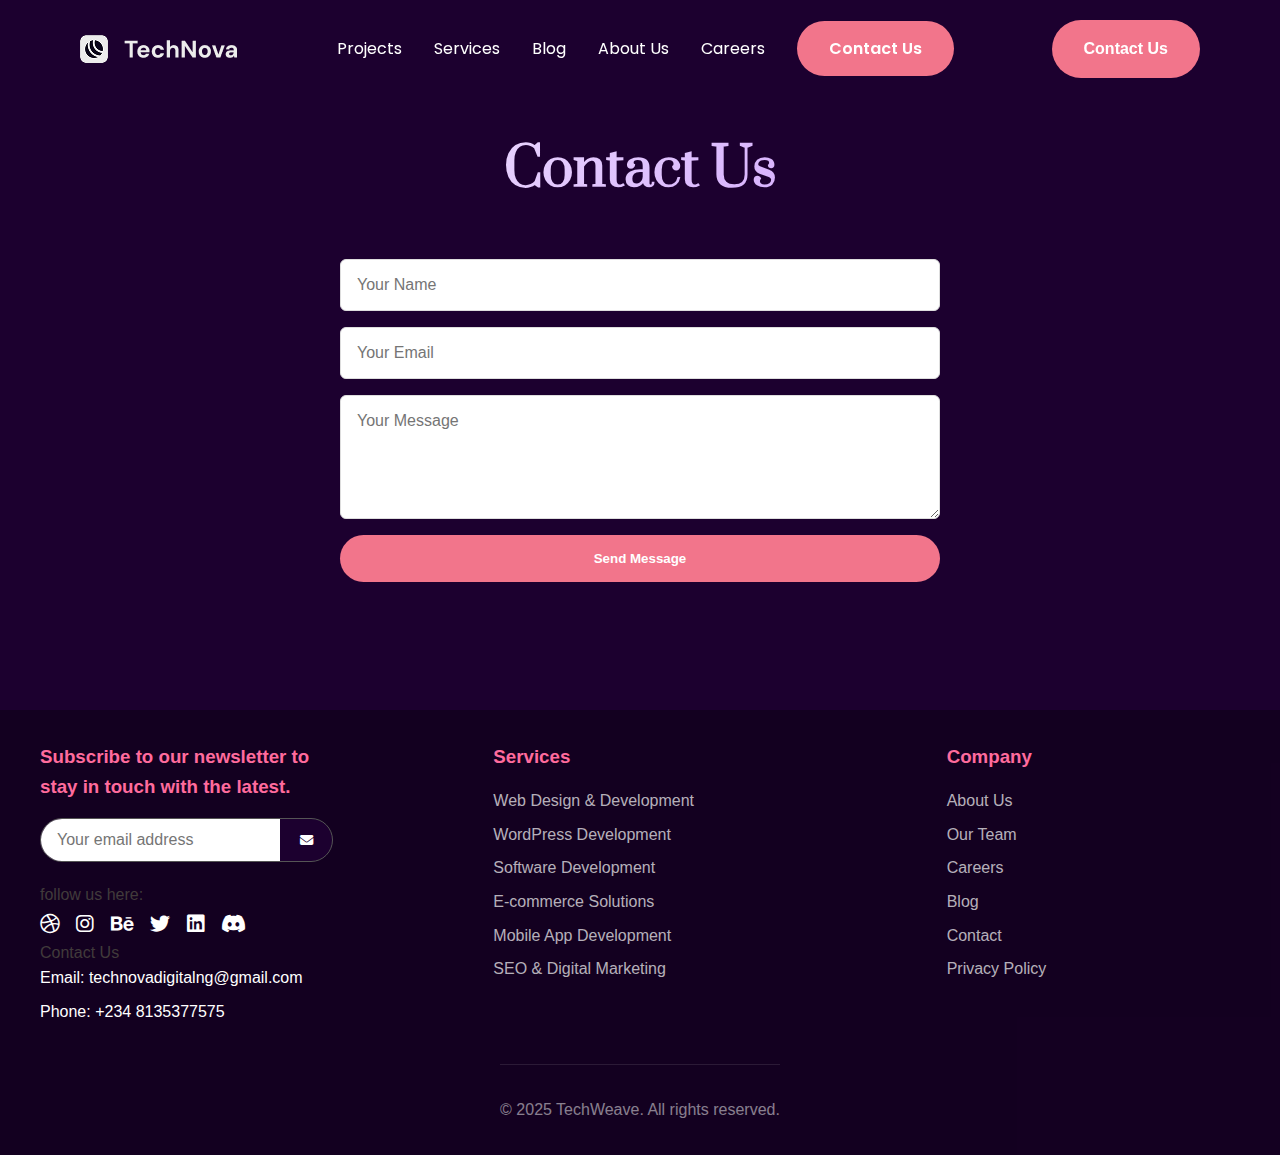
<file: contact.html>
<!DOCTYPE html>
<html lang="en">
<head>
  <meta charset="UTF-8">
  <meta name="viewport" content="width=device-width, initial-scale=1.0">
  <title>Contact Us</title>

  <link rel="preconnect" href="https://fonts.googleapis.com" />
    <link rel="preconnect" href="https://fonts.gstatic.com" crossorigin />
    <link
      href="https://fonts.googleapis.com/css2?family=Poppins:wght@400;600;700&display=swap"
      rel="stylesheet"
    />
    <link href="https://fonts.googleapis.com/css2?family=Playfair+Display:wght@400;700&display=swap" rel="stylesheet">
    <link href="https://fonts.googleapis.com/css2?family=Prata&display=swap" rel="stylesheet" />

    <link
    rel="stylesheet"
    href="https://cdnjs.cloudflare.com/ajax/libs/font-awesome/6.5.0/css/all.min.css"
  />

  <link rel="stylesheet" href="styles.css" />
  <link rel="stylesheet" href="contact.css">
</head>
<body>
  <!-- Header Section -->
    <header id="header">
        <div class="container nav-container">
            <div class="logo">
              <a href="index.html"> 
              <img
                  class="pageui"
                  src="assets/logomain.png"
                  alt="Project Screenshot"
                />
                </a>
            </div>
            
            <!-- Hamburger icon for mobile -->
            <div class="menu-toggle" id="menuToggle"><i class="fa-solid fa-bars"></i></div>
            
            <!-- Navigation and button wrapper -->
            <nav>
                <ul>
                    <li><a href="#projects">Projects</a></li>
                    <li><a href="#services">Services</a></li>
                    <li><a href="#blog">Blog</a></li>
                    <li><a href="#about">About Us</a></li>
                    <li><a href="#careers">Careers</a></li>
                     <!-- mobile only -->
                    <li><a href="contact.html" class="cta-button" id="mobile-btn">Contact Us</a></li> <!-- mobile only -->
                </ul>
            </nav>

            <a href="contact.html" class="cta-button" id="menubutton">Contact Us</a>
        </div>
    </header>
<!-- contact us form -->
 <section id="contact" class="contact-section">


  <h2 class="section-title">Contact Us</h2>
  <form action="https://formspree.io/f/xjkroryr" method="POST" class="contact-form">
    <input type="text" name="name" placeholder="Your Name" required />
    <input type="email" name="email" placeholder="Your Email" required />
    <textarea name="message" placeholder="Your Message" rows="5" required></textarea>
    <button type="submit" class="cta-button">Send Message</button>
    <input type="hidden" name="_redirect" value="https://technovadigital.onrender.com/thank-you.html">
  </form>
</section>



    <footer class="footer">
      <div class="footer-content">
        <div class="footer-section" class="newsletter" >
          <h3>
            Subscribe to our newsletter to <br />stay in touch with the latest.
          </h3>
          <form class="newsletter-form">
            <input type="email" placeholder="Your email address" required />
            <button type="submit"><i class="fas fa-envelope"></i></button>
          </form>
          <div class="social-icons">
        <p>follow us here:</p>
        <a href="#"><i class="fab fa-dribbble"></i></a>
        <a href="#"><i class="fab fa-instagram"></i></a>
        <a href="#"><i class="fab fa-behance"></i></a>
        <a href="#"><i class="fab fa-twitter"></i></a>
        <a href="#"><i class="fab fa-linkedin"></i></a>
        <a href="#"><i class="fab fa-discord"></i></a>
           </div>

            <div class="footer-section">
         <p class="sub-heading">Contact Us</p>
          <ul>
            <li>Email: technovadigitalng@gmail.com</li>
            <li>Phone: +234 8135377575</li>
          </ul>
        </div>
        </div>

        <div class="footer-section">
          <h3>Services</h3>
          <ul>
            <li><a href="#">Web Design & Development</a></li>
            <li><a href="#">WordPress Development</a></li>
            <li><a href="#">Software Development</a></li>
            <li><a href="#">E-commerce Solutions</a></li>
            <li><a href="#">Mobile App Development</a></li>
            <li><a href="#">SEO & Digital Marketing</a></li>
          </ul>
        </div>

        <div class="footer-section">
          <h3>Company</h3>
          <ul>
            <li><a href="#">About Us</a></li>
            <li><a href="#">Our Team</a></li>
            <li><a href="#">Careers</a></li>
            <li><a href="#">Blog</a></li>
            <li><a href="#">Contact</a></li>
            <li><a href="#">Privacy Policy</a></li>
          </ul>
        </div>
      </div>

      <div class="footer-bottom">
        <p>&copy; 2025 TechWeave. All rights reserved.</p>
      </div>
    </footer>

    <script src="script.js"></script>
</body>
</html>
</file>
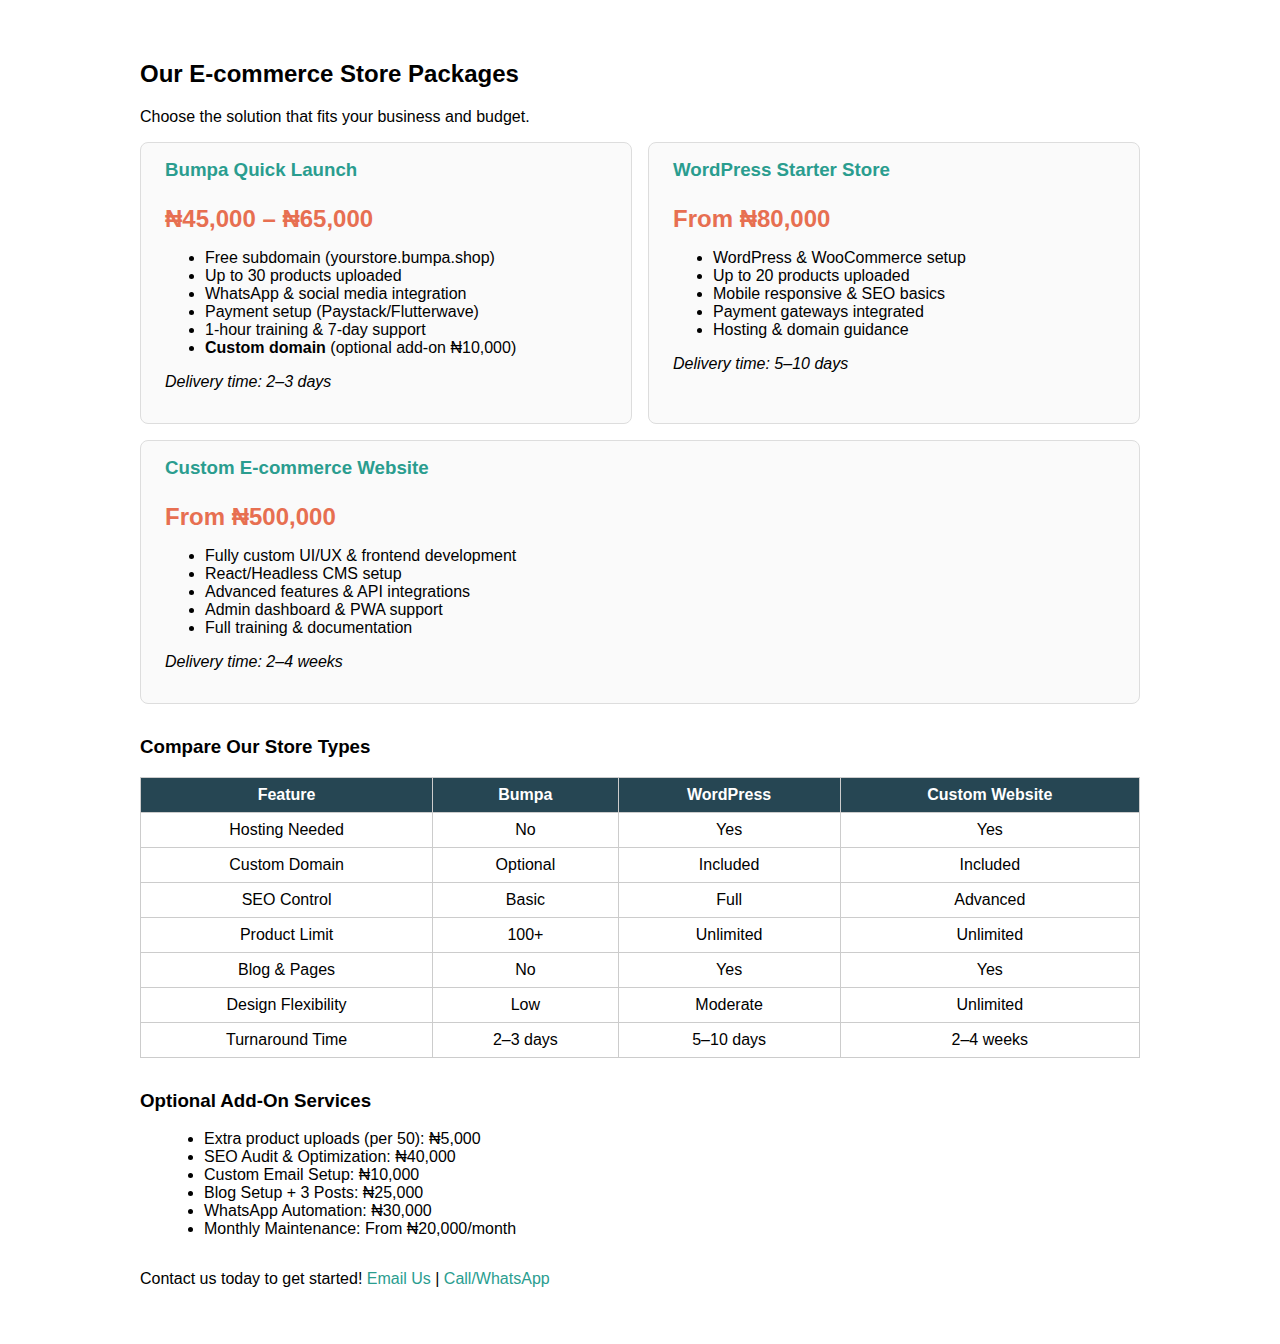
<file: pricing.html>
<!DOCTYPE html>
<html lang="en">
<head>
  <meta charset="UTF-8">
  <meta name="viewport" content="width=device-width, initial-scale=1.0">
  <link rel="stylesheet" href="price.css">
  <title>Document</title>
</head>
<body>
  <section id="pricing" class="pricing-section">
  <h2>Our E-commerce Store Packages</h2>
  <p>Choose the solution that fits your business and budget.</p>

  <!-- Pricing Table -->
  <div class="pricing-cards">

    <!-- Bumpa Package -->
    <article class="pricing-card bumpa">
      <h3>Bumpa Quick Launch</h3>
      <p class="price">₦45,000 – ₦65,000</p>
      <ul>
        <li>Free subdomain (yourstore.bumpa.shop)</li>
        <li>Up to 30 products uploaded</li>
        <li>WhatsApp & social media integration</li>
        <li>Payment setup (Paystack/Flutterwave)</li>
        <li>1-hour training & 7-day support</li>
        <li><strong>Custom domain</strong> (optional add-on ₦10,000)</li>
      </ul>
      <p><em>Delivery time: 2–3 days</em></p>
    </article>

    <!-- WordPress Starter Package -->
    <article class="pricing-card wordpress-starter">
      <h3>WordPress Starter Store</h3>
      <p class="price">From ₦80,000</p>
      <ul>
        <li>WordPress & WooCommerce setup</li>
        <li>Up to 20 products uploaded</li>
        <li>Mobile responsive & SEO basics</li>
        <li>Payment gateways integrated</li>
        <li>Hosting & domain guidance</li>
      </ul>
      <p><em>Delivery time: 5–10 days</em></p>
    </article>

    <!-- Custom Website Package -->
    <article class="pricing-card custom-site">
      <h3>Custom E-commerce Website</h3>
      <p class="price">From ₦500,000</p>
      <ul>
        <li>Fully custom UI/UX & frontend development</li>
        <li>React/Headless CMS setup</li>
        <li>Advanced features & API integrations</li>
        <li>Admin dashboard & PWA support</li>
        <li>Full training & documentation</li>
      </ul>
      <p><em>Delivery time: 2–4 weeks</em></p>
    </article>
  </div>

  <!-- Comparison Table -->
  <h3>Compare Our Store Types</h3>
  <table class="comparison-table">
    <thead>
      <tr>
        <th>Feature</th>
        <th>Bumpa</th>
        <th>WordPress</th>
        <th>Custom Website</th>
      </tr>
    </thead>
    <tbody>
      <tr><td>Hosting Needed</td><td>No</td><td>Yes</td><td>Yes</td></tr>
      <tr><td>Custom Domain</td><td>Optional</td><td>Included</td><td>Included</td></tr>
      <tr><td>SEO Control</td><td>Basic</td><td>Full</td><td>Advanced</td></tr>
      <tr><td>Product Limit</td><td>100+</td><td>Unlimited</td><td>Unlimited</td></tr>
      <tr><td>Blog & Pages</td><td>No</td><td>Yes</td><td>Yes</td></tr>
      <tr><td>Design Flexibility</td><td>Low</td><td>Moderate</td><td>Unlimited</td></tr>
      <tr><td>Turnaround Time</td><td>2–3 days</td><td>5–10 days</td><td>2–4 weeks</td></tr>
    </tbody>
  </table>

  <!-- Add-ons -->
  <h3>Optional Add-On Services</h3>
  <ul class="addons-list">
    <li>Extra product uploads (per 50): ₦5,000</li>
    <li>SEO Audit & Optimization: ₦40,000</li>
    <li>Custom Email Setup: ₦10,000</li>
    <li>Blog Setup + 3 Posts: ₦25,000</li>
    <li>WhatsApp Automation: ₦30,000</li>
    <li>Monthly Maintenance: From ₦20,000/month</li>
  </ul>

  <p>Contact us today to get started! <a href="mailto:yourname@email.com">Email Us</a> | <a href="tel:+234XXX">Call/WhatsApp</a></p>
</section>

</body>
</html>
</file>
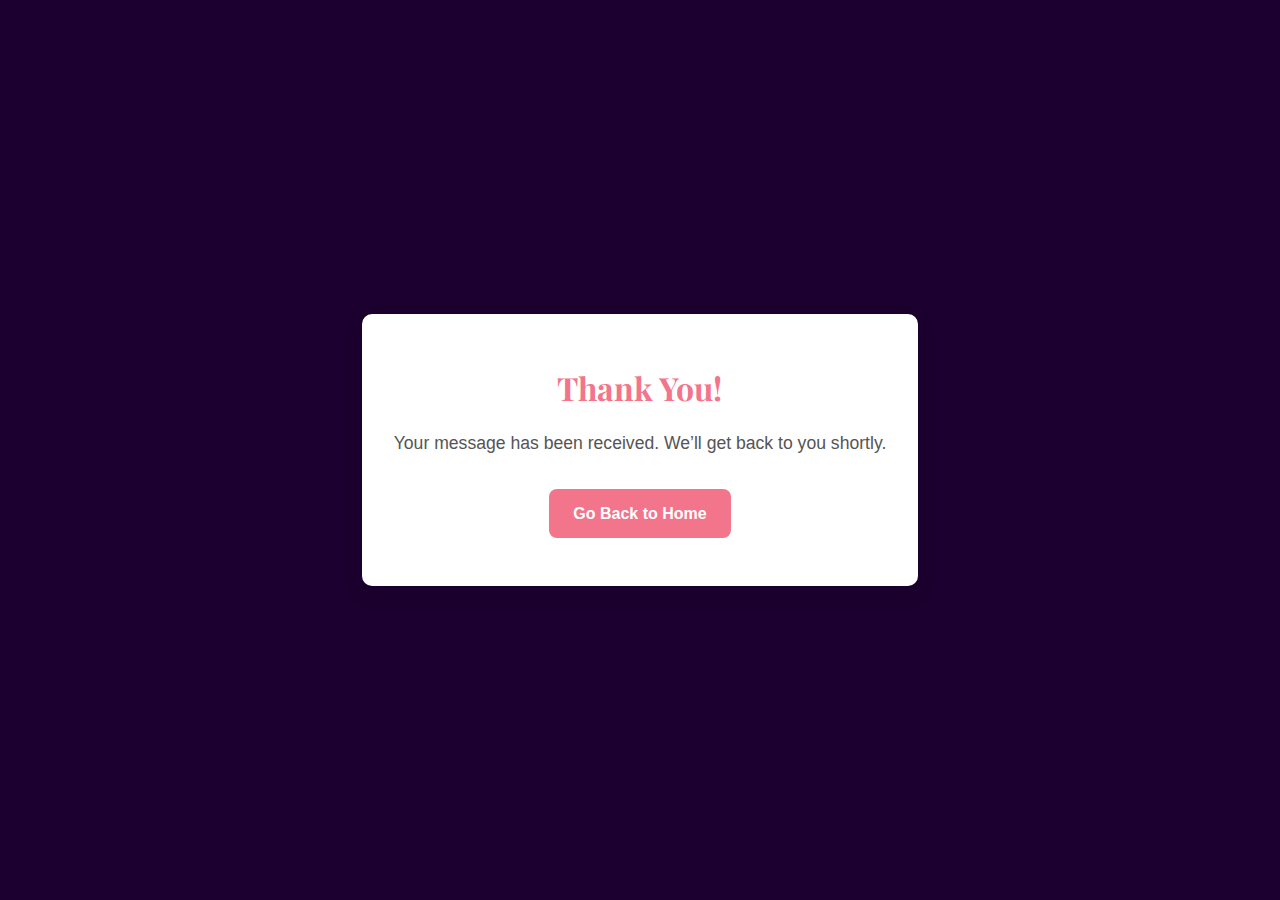
<file: thank-you.html>
<!DOCTYPE html>
<html lang="en">
<head>
  <meta charset="UTF-8" />
  <meta name="viewport" content="width=device-width, initial-scale=1.0" />
  <title>Thank You</title>
  <link rel="preconnect" href="https://fonts.googleapis.com" />
    <link rel="preconnect" href="https://fonts.gstatic.com" crossorigin />
    <link
      href="https://fonts.googleapis.com/css2?family=Poppins:wght@400;600;700&display=swap"
      rel="stylesheet"
    />
    <link href="https://fonts.googleapis.com/css2?family=Playfair+Display:wght@400;700&display=swap" rel="stylesheet">
    <link href="https://fonts.googleapis.com/css2?family=Prata&display=swap" rel="stylesheet" />
   <link rel="stylesheet" href="styles.css" />
  <style>
    body {
      font-family: 'Segoe UI', sans-serif;
      background-color: #1c002f;
      display: flex;
      justify-content: center;
      align-items: center;
      height: 100vh;
      margin: 0;
      text-align: center;
    }

    .thank-you-container {
      background: #fff;
      padding: 3rem 2rem;
      margin: 0px 0.5rem;
      border-radius: 10px;
      box-shadow: 0 8px 20px rgba(0, 0, 0, 0.1);
    }

    .thank-you-container h1 {
      color: #f2758b;
      margin-bottom: 1rem;
    }

    .thank-you-container p {
      font-size: 1.1rem;
      color: #555;
    }

    .thank-you-container a {
      display: inline-block;
      margin-top: 2rem;
      padding: 0.75rem 1.5rem;
      text-decoration: none;
      border-radius: 8px;
      transition: background-color 0.3s ease;
    }

    .thank-you-container a:hover {
      background-color: #A85E60;
    }
  </style>
</head>
<body>
  <div class="thank-you-container">
    <h1>Thank You!</h1>
    <p>Your message has been received. We’ll get back to you shortly.</p>
    <!-- <a href="/">Go Back to Home</a> -->
    <a href="index.html" class="cta-button">Go Back to Home</a>

  </div>
</body>
</html>
</file>
<file: styles.css>
* {
  margin: 0;
  padding: 0;
  box-sizing: border-box;
  font-family: "Inter", sans-serif;
}

body {
  font-family: "Inter", sans-serif;
  background: #1c002f;
  color: white;
  line-height: 1.6;
  overflow-x: hidden;
}

h1 {
  font-family: "Playfair Display", serif;
  
}

h2 {
  font-family: 'Prata', serif;
  font-size: 52px;
}

/* Header Styles */
header {
  padding: 20px 0;
  position: fixed;
  top: 0;
  width: 100%;
  background: transparent;
  transition: all 0.4s ease;
  z-index: 1000;
  backdrop-filter: blur(0px);
}

/* Header when scrolled */
header.scrolled {
  background-color: #100519;
  backdrop-filter: blur(10px);
  box-shadow: 0 2px 20px rgba(0, 0, 0, 0.3);
  padding: 15px 0;
}

/* Base styles */
.menu-toggle {
  display: none;
  font-size: 1.5rem;
  cursor: pointer;
  color: white;
}

.nav-container {
  display: flex;
  align-items: center;
  justify-content: space-between;
  width: 100%;
  padding: 0px 100px;
}

.logo {
  font-family: "DM Sans", sans-serif;
  font-size: 24px;
  font-weight: bold;
  color: #ffffff;
  display: flex;
  align-items: center;
  transition: all 0.3s ease;
}

.logo-icon {
  width: 32px;
  height: 32px;
  background: linear-gradient(135deg, #ec77ab 0%, #7873f5 100%);
  border-radius: 5px;
  margin-right: 10px;
  transition: all 0.3s ease;
}

header.scrolled .logo-icon {
  box-shadow: 0 0 15px rgba(236, 119, 171, 0.5);
}

nav ul {
  display: flex;
  list-style: none;
  gap: 2rem;
  margin: 0;
  padding: 0;
}

nav ul li a {
  font-family: "Poppins", sans-serif;
  text-decoration: none;
  color: #fff;
  font-weight: 400;
  transition: all 0.3s ease;
  position: relative;
}

nav ul li a::after {
  content: "";
  position: absolute;
  width: 0;
  height: 2px;
  bottom: -5px;
  left: 0;
  background: var(--Primary);
  transition: width 0.3s ease;
}

nav ul li a:hover {
  color: #f2758b;
}

nav ul li a:hover::after {
  width: 100%;
}

.cta-button {
  background: var(--Primary, #f2758b);
  color: white;
  padding: 16px 32px;
  border: none;
  border-radius: 60px;
  font-weight: 600;
  text-decoration: none;
  transition: transform 0.3s ease, box-shadow 0.3s ease;
}

.cta-button:hover {
  transform: translateY(-2px);
  box-shadow: 0 10px 25px rgba(255, 107, 157, 0.3);
}

/* Hero Section */
.hero {
  background: #1c002f;
  display: flex;
  flex-direction: column;
  align-items: center;
  justify-content: center;
  text-align: center;
  gap: 32px;
  margin: 148px 225px;
}

.hero-content h1 {
  background: var(--05, linear-gradient(90deg, #914ac8 24.5%, #f2758b 77.06%));
  font-family: "Playfair Display", serif;
  max-width: 973px;
  text-align: center;
  background-clip: text;
  /* font-family: "Nyght Serif"; */
  font-size: clamp(2.5rem, 6vw, 84px);
  line-height: 100.8px;
  -webkit-text-fill-color: transparent;
  margin-bottom: 20px;
}

.highlight {
  font-family: "Playfair Display", serif;
  color: #ffffff !important;
  font-weight: bold;
  transition: opacity 0.4s ease;
  -webkit-text-fill-color: #ffffff; /* For webkit browsers */
  background: none; 
}

.hero-content p {
  color: #ececec;
  margin-bottom: 50px;
  font-family: "DM Sans", sans-serif;
  font-size: 18px;
  font-style: normal;
  font-weight: 500;
  line-height: 150%;
}

/* Services Section */
.services {
  background-color: #100519;
  display: flex;
  flex-direction: column;
  align-items: center;
  justify-content: center;
  text-align: center;
  /* padding: 6rem 2rem; */
  gap: 10px;
  flex-wrap: wrap;
}

.semi-title {
  display: flex;
  padding: 16px 32px;
  justify-content: center;
  align-items: center;
  gap: 10px;
  border-radius: 40px;
  border: 1px solid #ececec;
}

.section-title {
  text-align: center;
  font-size: clamp(2.5rem, 6vw, 52px);
  font-weight: 700;
  margin-bottom: 3rem;
  background: linear-gradient(135deg, #ffffff, #c084fc);
  background-clip: text;
  -webkit-background-clip: text;
  -webkit-text-fill-color: transparent;
}

.services-grid {
  display: grid;
  grid-template-columns: repeat(auto-fit, minmax(300px, 1fr));
  gap: 2rem;
  margin-top: 3rem;
}

.service-card {
  background: rgba(255, 255, 255, 0.05);
  backdrop-filter: blur(10px);
  border: 1px solid rgba(255, 255, 255, 0.1);
  border-radius: 20px;
  padding: 2rem;
  text-align: center;
  transition: transform 0.3s ease, box-shadow 0.3s ease;
}

.service-card:hover {
  transform: translateY(-10px);
  box-shadow: 0 20px 40px rgba(255, 107, 157, 0.2);
}

.service-icon {
  width: 60px;
  height: 60px;
  background: linear-gradient(135deg, #ff6b9d, #c084fc);
  border-radius: 15px;
  margin: 0 auto 1.5rem;
  display: flex;
  align-items: center;
  justify-content: center;
  font-size: 1.5rem;
}

.service-card h3 {
  font-size: 1.25rem;
  font-weight: 600;
  margin-bottom: 1rem;
}

.service-card p {
  font-family: "DM Sans", sans-serif;
  color: rgba(255, 255, 255, 0.7);
}

/* servive card animation */
/* Animate service cards */
.service-card {
  opacity: 0;
  transform: translateY(30px);
  transition: opacity 0.6s ease, transform 0.6s ease;
}

.service-card.animate {
  opacity: 1;
  transform: translateY(10);
}

/* Animate section titles */
.section-title,
.semi-title,
.services p {
  opacity: 0;
  transform: translateY(40px);
  transition: opacity 0.8s ease, transform 1s ease;
}

.section-title.animate,
.semi-title.animate,
.services p.animate {
  opacity: 1;
  transform: translateY(0);
}

/* Tech Stack */
.tech-stack {
  /* padding: 6rem 2rem; */
  max-width: 1200px;
  margin: 0 auto;
  text-align: center;
  padding-top: 2rem;
}

.techstack-title {
  text-align: center;
  font-size: clamp(2.5rem, 6vw, 52px);
  font-weight: 700;
  margin-bottom: 3rem;
  background: linear-gradient(135deg, #ffffff, #c084fc);
  background-clip: text;
  -webkit-background-clip: text;
  -webkit-text-fill-color: transparent;
}

/* tech stack animation */
.tech-scroll-wrapper {
  overflow: hidden;
  padding: 0 2rem; /* Padding on both sides */
  /* padding: 6rem 8rem; */
}

.tech-grid-container {
  display: flex;
  margin: 6rem;
  animation: slideRight 50s linear infinite;
  gap: 6rem;

  width: max-content;
}

.tech-grid {
  display: flex;
  gap: 6rem;
  padding: 0 ;
}

.tech-logo img {
  width: auto;
  height: 100px;
}

@keyframes slideRight {
  0% {
    transform: translateX(calc(-100%));
  }
  100% {
    transform: translateX(calc(100%));
  }
}

/* Responsive design */
@media (max-width: 768px) {
  .tech-item {
    min-width: 120px;
    padding: 1.5rem;
  }

  .tech-logo {
    font-size: 2.5rem;
  }

  .tech-item p {
    font-size: 1rem;
  }
}

/* Additional content to show section behavior */
.content-section {
  height: 100vh;
  display: flex;
  align-items: center;
  justify-content: center;
  background: linear-gradient(135deg, #ff9a9e 0%, #fecfef 100%);
}

.content-section h2 {
  color: white;
  font-size: 3rem;
  text-shadow: 0 4px 8px rgba(0, 0, 0, 0.3);
}

/* Portfolio Section */
.portfolio {
  padding: 6rem 8rem;
  /* max-width: 1200px; */
  margin: 0 auto;
  background-color: 
  /* #ECECEC; */ #100519;
}

.portfolio p {
  text-align: center;
  color: rgba(255, 255, 255, 0.7);
  margin-bottom: 2rem;
}

.portfolio-grid {
  display: grid;
  grid-template-columns: repeat(auto-fit, minmax(350px, 1fr));
  gap: 2rem;
  margin-top: 3rem;
}

.portfolio-container {
  background-color: #1c002f;
  display: flex;
  flex-direction: column;
  border-radius: 10px;
  border: 1px solid #26033d;
  width: 100%;
  max-width: 500px;
  box-shadow: 0 2px 4px #26013e;
}

.portfolio-slide {
  width: 100%;
  height: 500px;
  overflow: hidden;
  border-radius: 0px;
  position: relative;
}

.portfolio-item {
  background: rgba(255, 255, 255, 0.05);
  border-radius: 10px 10px 0 0;
  overflow: hidden;
  transition: transform 0.3s ease;
  height: 100%;
  width: 100%;
}

.slide-track {
  display: flex;
  flex-direction: column;
  width: 100%;
  height: max-content;
  gap: 10px;
  /* No transition by default - immediate return to top */
  transition: none;
}

.portfolio-slide:hover .slide-track {
  transition: transform 8s linear;
  transform: translateY(calc(-100% + 500px));
}

.pageui {
  height: auto;
  width: 100%;
  flex-shrink: 0;
  object-fit: cover;
  display: block;
}

/* Content positioned below the image container */
.portfolio-content {
  padding: 5px;
  text-align: center;
}

.portfolio-content h3 {
  font-size: 1.2rem;
  color: white;
  margin: 0 0 0 0;
}


/* Process Section */
.process {
  padding: 4rem 2rem;           
  max-width: 1200px;
  margin: 0 auto;
}

.process p {
  text-align: center;
  color: rgba(255, 255, 255, 0.7);
  margin-bottom: 0;
}

.process-grid {
  display: grid;
  grid-template-columns: repeat(auto-fit, minmax(300px, 1fr));
  gap: 2rem;
  margin-top: 3rem;
}

.process-step {
  text-align: center;

  background: rgba(255, 255, 255, 0.05);
  backdrop-filter: blur(10px);
  border: 1px solid rgba(255, 255, 255, 0.1);
  border-radius: 20px;
  padding: 2rem;
  text-align: center;
  transition: transform 0.3s ease, box-shadow 0.3s ease;
}

.process-step:hover {
  transform: translateY(-10px);
  box-shadow: 0 20px 40px rgba(255, 107, 157, 0.2);
}

.step-number {
  font-size: 3rem;
  font-weight: 700;
  background: linear-gradient(135deg, #ff6b9d, #c084fc);
  background-clip: text;
  -webkit-background-clip: text;
  -webkit-text-fill-color: transparent;
  margin-bottom: 1rem;
}

.process-step h3 {
  font-size: 1.5rem;
  margin-bottom: 1rem;
}

.process-step p {
  color: rgba(255, 255, 255, 0.7);
}

/* Testimonials */
.testimonials {
  background-color: #100519;
  display: flex;
  flex-direction: column;
  align-items: center;
  justify-content: center;
  text-align: center;
  padding: 3rem 0;
  /* max-width: 800px;  */
  /* margin: 0 auto; */
  text-align: center;
  align-self: center;
}

.testimonial-card {
  background: rgba(255, 255, 255, 0.05);
  align-items: center;
  align-self: center;
  max-width: 800px;
  /* backdrop-filter: blur(10px); */
  /* border: 1px solid rgba(255, 255, 255, 0.1); */
  border-radius: 20px;
  padding: 2rem;
  margin-top: 2rem;
}

.testimonial-text {
  font-size: 1.1rem;
  font-style: italic;
  margin-bottom: 1.5rem;
  color: rgba(255, 255, 255, 0.9);
}

.client-info {
  display: flex;
  align-items: center;
  justify-content: center;
  gap: 1rem;
}

.client-avatar img {
  width: 100px;
  height: 100px;
  border-radius: 100%;
}

.client-details h4 {
  font-weight: 600;
}

.client-details p {
  color: rgba(255, 255, 255, 0.7);
  font-size: 0.9rem;
}

/* FAQ Section */
.faq {
  padding: 6rem 2rem;
  max-width: 800px;
  margin: 0 auto;
}

.faq-item {
  background: rgba(255, 255, 255, 0.05);
  border-radius: 15px;
  margin-bottom: 1rem;
  overflow: hidden;
}

.faq-question {
  padding: 1.5rem;
  cursor: pointer;
  display: flex;
  justify-content: space-between;
  align-items: center;
  transition: background 0.3s ease;
}

.faq-question:hover {
  background: rgba(255, 255, 255, 0.1);
}

.faq-answer {
  padding: 0 1.5rem 1.5rem;
  color: rgba(255, 255, 255, 0.7);
  display: none;
}

/* Footer */
.footer {
  display: flex;
  flex-direction: column;
  align-items: center;
  justify-content: center;
  background: rgba(0, 0, 0, 0.3);
  padding: 2rem;
  margin-top: 4rem;
  align-items: center;
}

.footer-content {
  max-width: 1200px;
  margin: 0 auto;
  display: grid;
  grid-template-columns: repeat(auto-fit, minmax(250px, 1fr));
  gap: 10rem;
}

/* newsletter footer */
.newsletter-form {
  background-color: #1c002f;
  display: flex;
  max-width: 400px;
  border: 1px solid #555;
  border-radius: 30px;
  overflow: hidden;
  margin-top: 10px;
}

.newsletter-form input {
  padding: 12px 16px;
  border: none;
  outline: none;
  font-size: 16px;
}

.newsletter-form button {
  padding: 0 20px;
  background-color: transparent;
  color: white;
  border: none;
  cursor: pointer;
}

.social-icons {
  margin-top: 20px;
}
.social-icons p,
.sub-heading {
  color: #413b3b;
}

.social-icons a {
  margin-right: 12px;
  color: white;
  font-size: 20px;
  text-decoration: none;
}

.footer-section h3 {
  margin-bottom: 1rem;
  color: #ff6b9d;
}

.footer-section ul {
  list-style: none;
}

.footer-section ul li {
  margin-bottom: 0.5rem;
}

.footer-section ul li a {
  color: rgba(255, 255, 255, 0.7);
  text-decoration: none;
  transition: color 0.3s ease;
}

.footer-section ul li a:hover {
  color: #ff6b9d;
}

.footer-bottom {
  text-align: center;
  margin-top: 2rem;
  padding-top: 2rem;
  border-top: 1px solid rgba(255, 255, 255, 0.1);
  color: rgba(255, 255, 255, 0.5);
}

/* Responsive */
@media (max-width: 768px) {
  .nav-container {
    padding: 0 20px;
  }

  .menu-toggle {
    display: block;
  }

  nav {
    display: none;
  }

  .hero h1 {
    font-size: 2.5rem;
  }
  .nav-links {
    display: none;
  }

  .hero-content h1 {
    font-size: 2.5rem;
  }

  .services-grid,
  .portfolio-grid,
  .process-grid {
    grid-template-columns: 1fr;
  }
}

/* Animations */
@keyframes fadeInUp {
  from {
    opacity: 0;
    transform: translateY(30px);
  }
  to {
    opacity: 1;
    transform: translateY(0);
  }
}

.service-card,
.portfolio-item,
.process-step {
  animation: fadeInUp 0.6s ease forwards;
}

/* Glassmorphism effects */
.service-card,
.portfolio-item,
.testimonial-card,
.faq-item {
  backdrop-filter: blur(10px);
  border: 1px solid rgba(255, 255, 255, 0.1);
}

/* Mobile First Approach - Base styles for mobile */
@media (max-width: 480px) {
  /* Header */
  .nav-container {
    padding: 0 15px;
  }

  .logo {
    font-size: 20px;
  }

  .logo-icon {
    width: 24px;
    height: 24px;
  }

  .menu-toggle {
    display: block;
  }

  nav {
    display: none;
    position: absolute;
    top: 100%;
    left: 0;
    width: 100%;
    background: rgba(16, 5, 25, 0.95);
    backdrop-filter: blur(10px);
    padding: 20px;
  }

  nav.active {
    display: block;
  }

  nav ul {
    flex-direction: column;
    gap: 1rem;
  }

  nav ul li {
    margin-left: 0;
  }

  .cta-button {
    padding: 12px 20px;
    font-size: 14px;
    margin-top: 15px;
  }

  /* Hero Section */
  .hero {
    margin: 80px 15px 50px;
    padding: 20px 0;
  }

  .hero-content h1 {
    font-size: 2rem;
    line-height: 1.2;
    margin-bottom: 15px;
  }

  .hero-content p {
    font-size: 16px;
    margin-bottom: 30px;
    padding: 0 10px;
  }

  /* Services Section */
  .services {
    padding: 50px 15px;
  }

  .section-title {
    font-size: 1.8rem;
    margin-bottom: 2rem;
  }

  .semi-title {
    font-size: 14px;
    padding: 12px 24px;
  }

  .services-grid {
    grid-template-columns: 1fr;
    gap: 1.5rem;
    margin-top: 2rem;
  }

  .service-card {
    padding: 1.5rem;
  }

  .service-icon {
    width: 50px;
    height: 50px;
    font-size: 1.2rem;
  }

  /* Tech Stack */
  .tech-stack {
    padding: 50px 15px;
  }

  .techstack-title {
    font-size: 1.8rem;
  }

  .tech-grid-container {
    margin: 0;
    gap: 3rem;
  }

  .tech-grid {
    gap: 3rem;
  }

  .tech-logo img {
    height: 60px;
  }

  /* Portfolio Section */
  .portfolio {
    padding: 50px 15px;
  }

  .portfolio-grid {
    grid-template-columns: 1fr;
    gap: 1.5rem;
    margin-top: 2rem;
  }

  .portfolio-container {
    max-width: 100%;
  }

  .portfolio-slide {
    height: 300px;
  }

  .portfolio-slide:hover .slide-track {
    transform: translateY(calc(-100% + 300px));
  }

  /* Process Section */
  .process {
    padding: 50px 15px;
  }

  .process-grid {
    grid-template-columns: 1fr;
    gap: 1.5rem;
    margin-top: 2rem;
  }

  .process-step {
    padding: 1.5rem;
  }

  .step-number {
    font-size: 2rem;
  }

  .process-step h3 {
    font-size: 1.2rem;
  }

  /* Testimonials */
  .testimonials {
    padding: 50px 15px;
  }

  .testimonial-card {
    padding: 1.5rem;
    margin-top: 1.5rem;
  }

  .client-info {
    flex-direction: column;
    gap: 0.5rem;
  }

  .client-avatar img {
    width: 60px;
    height: 60px;
  }

  /* FAQ Section */
  .faq {
    padding: 50px 15px;
  }

  .faq-question {
    padding: 1rem;
    font-size: 14px;
  }

  .faq-answer {
    padding: 0 1rem 1rem;
    font-size: 14px;
  }

  /* Footer */
  .footer {
    padding: 30px 15px;
  }

  .footer-content {
    grid-template-columns: 1fr;
    gap: 2rem;
    text-align: center;
  }

  .newsletter-form {
    max-width: 100%;
    margin: 20px auto;
  }

  .newsletter-form input {
    flex: 1;
    min-width: 0;
  }
}

/* Tablet Styles */
@media (min-width: 481px) and (max-width: 768px) {
  /* Header */
  .nav-container {
    padding: 0 30px;
  }

  .menu-toggle {
    display: block;
  }

  nav {
    display: none;
    position: absolute;
    top: 100%;
    left: 0;
    width: 100%;
    background: rgba(16, 5, 25, 0.95);
    backdrop-filter: blur(10px);
    padding: 20px;
  }

  nav.active {
    display: block;
  }

  nav ul {
    flex-direction: column;
    gap: 1.5rem;
  }

  nav ul li {
    margin-left: 0;
  }

  .cta-button {
    margin-top: 20px;
  }

  /* Hero Section */
  .hero {
    margin: 100px 30px 60px;
  }

  .hero-content h1 {
    font-size: 3rem;
    line-height: 1.1;
  }

  .hero-content p {
    font-size: 17px;
    margin-bottom: 40px;
  }

  /* Services Section */
  .services {
    padding: 60px 30px;
  }

  .section-title {
    font-size: 2.2rem;
  }

  .services-grid {
    grid-template-columns: repeat(1, 1fr);
  }

  /* Tech Stack */
  .tech-stack {
    padding: 60px 30px;
  }

  .tech-grid-container {
    margin: 4rem 0;
    gap: 4rem;
  }

  .tech-grid {
    gap: 4rem;
  }

  .tech-logo img {
    height: 80px;
  }

  /* Portfolio Section */
  .portfolio {
    padding: 60px 30px;
  }

  .portfolio-grid {
    grid-template-columns: repeat(1, 1fr);
  }

  .portfolio-slide {
    height: 400px;
  }

  .portfolio-slide:hover .slide-track {
    transform: translateY(calc(-100% + 400px));
  }

  /* Process Section */
  .process {
    padding: 60px 30px;
  }

  .process-grid {
    grid-template-columns: repeat(1, 1fr);
  }

  /* Testimonials */
  .testimonials {
    padding: 60px 30px;
  }

  .testimonial-card {
    max-width: 600px;
  }

  /* FAQ Section */
  .faq {
    padding: 60px 30px;
  }

  /* Footer */
  .footer {
    padding: 40px 30px;
  }

  .footer-content {
    grid-template-columns: repeat(1, 1fr);
    gap: 3rem;
  }
}

/* Small Desktop/Large Tablet */
@media (min-width: 769px) and (max-width: 1024px) {
  /* Header */
  .nav-container {
    padding: 0 50px;
  }

  nav ul {
    gap: 1.5rem;
  }

  /* Hero Section */
  .hero {
    margin: 120px 50px 80px;
  }

  .hero-content h1 {
    font-size: 4rem;
  }

  /* Services Section */
  .services {
    padding: 80px 50px;
  }

  .services-grid {
    grid-template-columns: repeat(3, 1fr);
  }

  /* Tech Stack */
  .tech-stack {
    padding: 80px 50px;
  }

  .tech-grid-container {
    margin: 5rem 0;
    gap: 5rem;
  }

  .tech-grid {
    gap: 5rem;
  }

  /* Portfolio Section */
  .portfolio {
    padding: 80px 50px;
  }

  .portfolio-grid {
    grid-template-columns: repeat(3, 1fr);
  }

  /* Process Section */
  .process {
    padding: 80px 50px;
  }

  .process-grid {
    grid-template-columns: repeat(3, 1fr);
  }

  /* Testimonials */
  .testimonials {
    padding: 80px 50px;
  }

  /* FAQ Section */
  .faq {
    padding: 80px 50px;
  }

  /* Footer */
  .footer {
    padding: 50px;
  }

  .footer-content {
    gap: 4rem;
  }
}

/* Large Desktop */
@media (min-width: 1025px) and (max-width: 1440px) {
  .hero {
    margin: 148px 100px;
  }

  .services {
    padding: 100px 80px;
  }

  .portfolio {
    padding: 100px 60px;
  }

  .nav-container {
    padding: 0 80px;
  }
}

/* Extra Large Screens */
@media (min-width: 1441px) {
  .hero {
    margin: 148px 200px;
  }

  .services {
    padding: 100px 150px;
  }

  .portfolio {
    padding: 100px 100px;
  }

  .nav-container {
    padding: 0 100px;
  }
}

/* Landscape Orientation for Mobile */
@media (max-width: 768px) and (orientation: landscape) {
  .hero {
    margin: 80px 20px 40px;
  }

  .hero-content h1 {
    font-size: 2.5rem;
  }

  .services {
    padding: 40px 20px;
  }

  .portfolio {
    padding: 40px 20px;
  }

  .process {
    padding: 40px 20px;
  }

  .testimonials {
    padding: 40px 20px;
  }

  .faq {
    padding: 40px 20px;
  }
}

/* High DPI Displays */
@media (-webkit-min-device-pixel-ratio: 2), (min-resolution: 192dpi) {
  .tech-logo img {
    image-rendering: -webkit-optimize-contrast;
    image-rendering: crisp-edges;
  }

  .client-avatar img {
    image-rendering: -webkit-optimize-contrast;
    image-rendering: crisp-edges;
  }
}

/* Accessibility - Reduced Motion */
@media (prefers-reduced-motion: reduce) {
  .tech-grid-container {
    animation: none;
  }

  .service-card,
  .process-step,
  .portfolio-item {
    transition: none;
  }

  .service-card:hover,
  .process-step:hover {
    transform: none;
  }

  .portfolio-slide:hover .slide-track {
    transition: none;
    transform: none;
  }
}
</file>
<file: contact.css>
.contact-section {
  padding: 4rem 2rem;
  background: #1c002f;
  text-align: center;
  margin-top: 4rem;
}

.contact-form {
  max-width: 600px;
  margin: auto;
  display: flex;
  flex-direction: column;
  gap: 1rem;
}

.contact-form input,
.contact-form textarea {
  padding: 1rem;
  font-size: 1rem;
  border: 1px solid #ddd;
  border-radius: 6px;
  width: 100%;
}

.contact-form .btn {
  background-color: #2D2DFF;
  color: white;
  border: none;
  padding: 0.8rem;
  cursor: pointer;
  transition: background 0.3s ease;
}

.cta-button:hover {
  cursor: pointer;
}
</file>
<file: price.css>
.pricing-section {
  max-width: 1000px;
  margin: auto;
  padding: 2rem;
  font-family: Arial, sans-serif;
}

.pricing-cards {
  display: flex;
  gap: 1rem;
  flex-wrap: wrap;
  justify-content: center;
  margin-bottom: 2rem;
}

.pricing-card {
  border: 1px solid #ddd;
  border-radius: 8px;
  padding: 1rem 1.5rem;
  flex: 1 1 300px;
  background: #fafafa;
}

.pricing-card h3 {
  margin-top: 0;
  color: #2a9d8f;
}

.price {
  font-size: 1.5rem;
  color: #e76f51;
  font-weight: bold;
  margin-bottom: 1rem;
}

.comparison-table {
  width: 100%;
  border-collapse: collapse;
  margin-bottom: 2rem;
}

.comparison-table th, .comparison-table td {
  border: 1px solid #ccc;
  padding: 0.5rem 1rem;
  text-align: center;
}

.comparison-table th {
  background-color: #264653;
  color: white;
}

.addons-list {
  list-style-type: disc;
  margin-left: 1.5rem;
  margin-bottom: 2rem;
}

a {
  color: #2a9d8f;
  text-decoration: none;
}

a:hover {
  text-decoration: underline;
}
</file>
